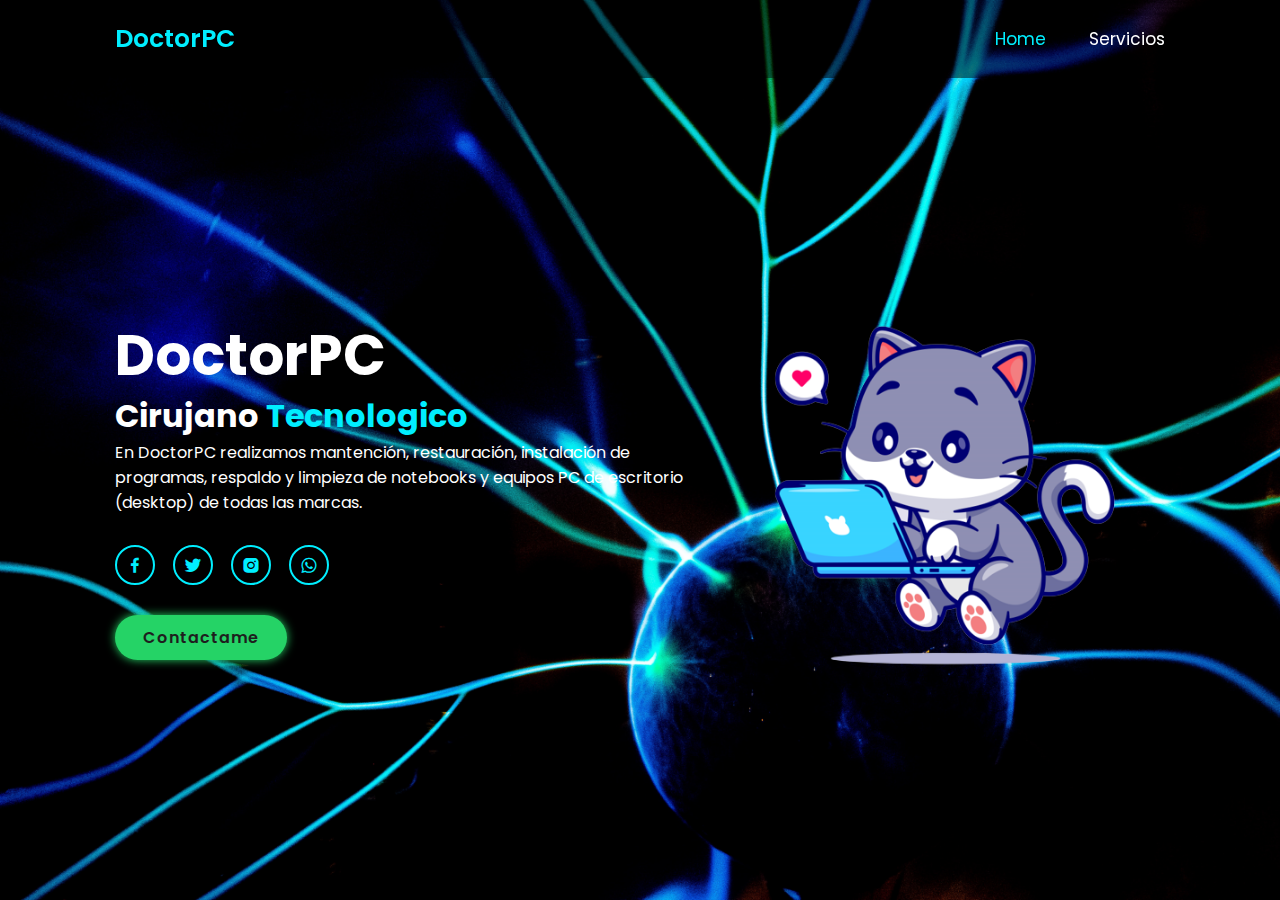
<file: index.html>
<!DOCTYPE html>
<html lang="en">
<head>
    <meta charset="UTF-8">
    <meta http-equiv="X-UA-Compatible" content="IE=edge">
    <meta name="viewport" content="width=device-width, initial-scale=1.0">
    <title>DoctorPC - Cirujano Tecnologico</title>
    
    <!-- Box Icons -->
    <link href="https://unpkg.com/boxicons@2.1.4/css/boxicons.min.css" rel="stylesheet">
    
    <!-- Agregar el favicon -->
    <link rel="icon" type="image/png" href="mediaImages/favicon.png">

    <!-- Custom CSS -->
    <link rel="stylesheet" href="stylesIndex.css">
</head>

<body>
    <!-- HEADER DESIGN -->
    <header class="header">
        <a href="#" class="logo">DoctorPC</a>
        <i class="bx bx-menu" id="menu-icon"></i>
        <nav class="navbar">
            <a href="#home" class="active">Home</a>
            <a href="servicios.html">Servicios</a>
        </nav>
    </header>

    <!-- HOME SECTION DESIGN -->
    <section class="home" id="home">
        <div class="home-content">
            
            <h1>DoctorPC</h1>
            <h3>Cirujano <span>Tecnologico</span></h3>
            <p>En DoctorPC realizamos mantención, restauración, instalación de programas, respaldo y limpieza de notebooks y equipos PC de escritorio (desktop) de todas las marcas.</p>
            <div class="social-media">
                <a href="#"><i class="bx bxl-facebook"></i></a>
                <a href="#"><i class="bx bxl-twitter"></i></a>
                <a href="#"><i class="bx bxl-instagram-alt"></i></a>
                <a href="#"><i class="bx bxl-whatsapp"></i></a>
            </div>
            <a href="https://api.whatsapp.com/send?phone=945287805" class="btn">Contactame</a>
        </div>
        <div class="home-img">
            <img src="mediaImages/gato-removebg-preview.png" alt="">
        </div>
    </section>

    <!-- ABOUT SECTION DESIGN -->
</body>
</html>
</file>
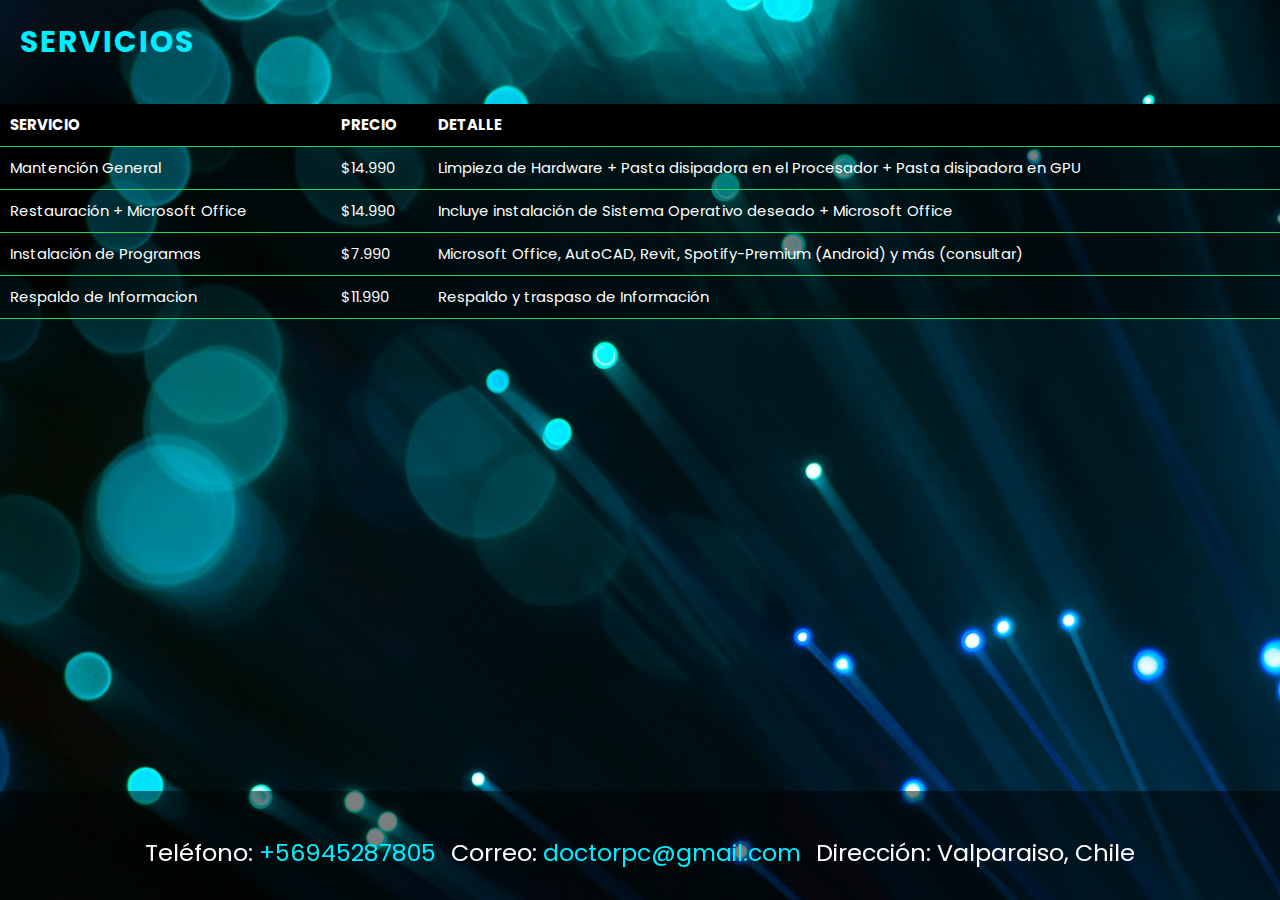
<file: servicios.html>
<!DOCTYPE html>
<html lang="es">
<head>
    <meta charset="UTF-8">
    <meta name="viewport" content="width=device-width, initial-scale=1.0">
    <title>Servicios y Precios</title>
    <!-- Agregar el favicon -->
    <link rel="icon" type="image/png" href="mediaImages/favicon.png">
    <link rel="stylesheet" href="stylesServicios.css">
</head>
<body>
    <h1>SERVICIOS</h1>
    <table>
        <tr>
            <th>SERVICIO</th>
            <th>PRECIO</th>
            <th>DETALLE</th>
        </tr>
        <tr onclick="sendWhatsapp('Hola DoctorPC deseo el servicio: Mantención General - $14.990 - Limpieza de Hardware + Pasta disipadora en el Procesador + Pasta disipadora en GPU')">
            <td>Mantención General</td>
            <td>$14.990</td>
            <td>Limpieza de Hardware + Pasta disipadora en el Procesador + Pasta disipadora en GPU</td>
        </tr>
        <tr onclick="sendWhatsapp('Hola DoctorPC deseo el servicio: Restauración + Microsoft Office - $14.990 - Incluye instalación de Sistema Operativo deseado + Microsoft Office')">
            <td>Restauración + Microsoft Office</td>
            <td>$14.990</td>
            <td>Incluye instalación de Sistema Operativo deseado + Microsoft Office</td>
        </tr>
        <tr onclick="sendWhatsapp('Hola DoctorPC deseo el servicio: Instalación de Programas - $7.990 - Microsoft Office, AutoCAD, Revit, Spotify-Premium (Android) y más (consultar)')">
            <td>Instalación de Programas</td>
            <td>$7.990</td>
            <td>Microsoft Office, AutoCAD, Revit, Spotify-Premium (Android) y más (consultar)</td>
        </tr>
        <tr onclick="sendWhatsapp('Hola DoctorPC deseo el servicio: Respaldo de Informacion - $11.990 - Respaldo y traspaso de Información')">
            <td>Respaldo de Informacion</td>
            <td>$11.990</td>
            <td>Respaldo y traspaso de Información</td>
        </tr>
    </table>

    <!-- Script para enviar mensajes a WhatsApp -->
    <script>
        function sendWhatsapp(message) {
            var formattedMessage = encodeURIComponent(message);
            var phoneNumber = "945287805";
            var whatsappLink = "https://api.whatsapp.com/send?phone=" + phoneNumber + "&text=" + formattedMessage;
            window.open(whatsappLink, "_blank");
        }
    </script>

     <!-- Footer -->
     <footer>
        <div class="footer-content">
            <div class="footer-item">
                <p>Teléfono: <a href="tel:945287805">+56945287805</a></p>
            </div>
            <div class="footer-item">
                <p>Correo: <a href="mailto:contacto@doctorpc.com">doctorpc@gmail.com</a></p>
            </div>
            <div class="footer-item">
                <p>Dirección: Valparaiso, Chile</p>
            </div>
        </div>
    </footer>
</body>
</html>
</file>
<file: stylesIndex.css>
/* Importar fuente de Google Fonts */
@import url('https://fonts.googleapis.com/css2?family=Poppins:wght@300;400;500;600;700;800;900&display=swap');

/* Estilos generales */
* {
    margin: 0;
    padding: 0;
    box-sizing: border-box;
    text-decoration: none;
    border: none;
    outline: none;
    scroll-behavior: smooth;
    font-family: 'Poppins', sans-serif;
}

:root {
    /* Colores personalizados */
    --bg-color: #1f242d;
    --second-bg-color: #323946;
    --text-color: #fff;
    --main-color: #0ef;
}

html {
    font-size: 62.5%;
    overflow-x: hidden;
}

body {
    background: var(--bg-color);
    color: var(--text-color);
}

/* Estilos para las secciones */
section {
    min-height: 100vh;
    padding: 10rem 9% 2rem;
}

/* Estilos para el header */
.header {
    position: fixed;
    top: 0;
    left: 0;
    width: 100%;
    padding: 2rem 9%;
    background: rgba(0, 0, 0, 0.5); /* Fondo oscuro transparente */
    display: flex;
    justify-content: space-between;
    align-items: center;
    z-index: 100;
}

.logo {
    font-size: 2.5rem;
    color: var(--main-color);
    font-weight: 600;
    cursor: default;
    transition: text-shadow 0.5s ease;
}

.logo:hover {
    text-shadow: 0 0 5px var(--main-color);
}

.navbar a {
    font-size: 1.7rem;
    color: var(--text-color);
    margin-left: 4rem;
    transition: .3s;
}

.navbar a:hover,
.navbar a.active {
    color: var(--main-color);
}

#menu-icon {
    font-size: 3.6rem;
    color: var(--text-color);
    display: none;
}

/* Estilos para la sección home */
.home {
    background-image: url('mediaImages/image1.jpg');
    background-size: cover;
    background-repeat: no-repeat;
    background-attachment: fixed;
    color: var(--text-color);
    display: flex;
    justify-content: center;
    align-items: center;
}

.home-img img {
    width: 35vw;
    animation: oscillate 4s ease-in-out infinite alternate;
}

@keyframes oscillate {
    0% {
        transform: translateX(-5%);
    }
    100% {
        transform: translateX(5%);
    }
}

.home-content h3 {
    font-size: 3.2rem;
    font-weight: 700;
}

.home-content h3:nth-of-type(2) {
    margin-bottom: 2rem;
}

span {
    color: var(--main-color);
}

.home-content h1 {
    font-size: 5.6rem;
    font-weight: 700;
    line-height: 1.3;
}

.home-content p {
    font-size: 1.6rem;
    animation: colorCycle 5s infinite;
}

@keyframes colorCycle {
    0% {
        color: #25D366;
    }
    25% {
        color: #25D366;
    }
    50% {
        color: var(--main-color);
    }
    75% {
        color: #25D366;
    }
    100% {
        color: #25D366;
    }
}

/* Estilos para los íconos de redes sociales */
.social-media a {
    display: inline-flex;
    justify-content: center;
    align-items: center;
    width: 4rem;
    height: 4rem;
    background: transparent;
    border: .2rem solid var(--main-color);
    border-radius: 50%;
    font-size: 2rem;
    color: var(--main-color);
    margin: 3rem 1.5rem 3rem 0;
    transition: .5s ease;
}

.social-media a:hover {
    background: var(--main-color);
    color: var(--second-bg-color);
    box-shadow: 0 0 1rem var(--main-color);
}

/* Estilos para los botones */
.btn {
    display: inline-block;
    padding: 1rem 2.8rem;
    background: #25D366; /* Color verde de WhatsApp */
    border-radius: 4rem;
    box-shadow: 0 0 1rem #25D366; /* Color verde de WhatsApp para la sombra */
    font-size: 1.6rem;
    color: #1E1E1E; /* Letras oscuras */
    letter-spacing: .1rem;
    font-weight: 600;
    transition: .5s ease;
}

/* Cambiar el color del botón al hacer hover */
.btn:hover {
    background: #075E54; /* Color verde oscuro de WhatsApp */
    box-shadow: 0 0 1rem #075E54; /* Color verde oscuro de WhatsApp para la sombra */
    color: #FFFFFF; /* Letras blancas */
}

/* Estilos para pantallas más pequeñas, como Huawei Mate 20 Lite */
@media screen and (max-width: 768px) {
    /* Ajustar tamaño del logo en el header */
    .logo {
        font-size: 2rem;
    }

    /* Ajustar tamaño de los enlaces en el header */
    .navbar a {
        font-size: 1.4rem;
        margin-left: 2rem;
    }

    /* Ajustar tamaño del título y subtítulo en la sección home */
    .home-content h1 {
        font-size: 4rem;
    }

    .home-content h3 {
        font-size: 2.5rem;
    }

    /* Ajustar tamaño del texto en la sección home */
    .home-content p {
        font-size: 1.4rem;
    }

    /* Ajustar tamaño de los iconos de redes sociales */
    .social-media a {
        width: 3rem;
        height: 3rem;
        font-size: 1.8rem;
        margin: 2rem 1rem 2rem 1rem; /* Agregar espacio entre los íconos */
    }

    /* Ajustar tamaño del botón en la sección home */
    .btn {
        padding: 1rem 2.5rem;
        font-size: 1.4rem;
    }

    /* Agregar espacio alrededor de la sección home */
    .home {
        padding: 2rem;
    }
}
</file>
<file: stylesServicios.css>
/* Estilos Generales */
@import url('https://fonts.googleapis.com/css2?family=Poppins:wght@300;400;500;600;700;800;900&display=swap');

* {
    margin: 0;
    padding: 0;
    box-sizing: border-box;
    text-decoration: none;
    border: none;
    outline: none;
    scroll-behavior: smooth;
    font-family: 'Poppins', sans-serif;
}

:root {
    --bg-color: #1f242d;
    --second-bg-color: #323946;
    --text-color: #fff;
    --main-color: #0ef;
}

html {
    font-size: 92.5%;
    overflow-x: hidden;
}

body {
    /* Cambiar el fondo a una imagen de fondo */
    background-image: url('mediaImages/image2.jpg');
    background-size: cover;
    background-position: center; /* Agregar esta propiedad para centrar la imagen */
    background-repeat: no-repeat;
    background-attachment: fixed;
    color: var(--text-color);
    min-height: 100vh; /* Agregar esta propiedad para que el body ocupe al menos el 100% de la altura de la pantalla */
    margin: 0; /* Eliminar el margen por defecto */
}

section {
    min-height: 100vh;
    padding: 10rem 9% 2rem;
}

h1 {
    text-align: left;
    color: var(--main-color);
    padding: 20px;
    margin: 0;
    letter-spacing: 2px;
}

table {
    width: 100%;
    border-collapse: collapse;
    margin-top: 20px;
    background-color: rgba(0, 0, 0, 0.5); /* Fondo semi-transparente oscuro */
}

th, td {
    padding: 10px;
    text-align: left;
    border-bottom: 1px solid #25D366;
}

th {
    background-color: black;
}

tr:hover {
    background-color: black;
}

/* Estilos para pantallas más pequeñas, como Huawei Mate 20 Lite */
@media screen and (max-width: 768px) {
    h1 {
        font-size: 24px;
        padding: 15px;
    }

    table {
        font-size: 14px;
    }

    th, td {
        padding: 8px;
    }
}

/* Estilos para el Footer */
footer {
    position: fixed;
    bottom: 0;
    left: 0;
    width: 100%;
    background-color: rgba(0, 0, 0, 0.5); /* Fondo semi-transparente oscuro */
    color: var(--text-color);
    text-align: center;
    padding: 2rem;
}

.footer-content {
    display: flex;
    justify-content: center;
    flex-wrap: wrap;
    gap: 1rem;
    margin-top: 1rem;
}

.footer-item {
    font-size: 1.6rem;
}

.footer-item p {
    margin: 0;
}

/* Estilos para enlaces en el Footer */
.footer-item a {
    color: var(--main-color);
    text-decoration: none;
    transition: color 0.3s ease;
}

.footer-item a:hover {
    color: var(--second-bg-color);
}

/* Estilos para el Footer en pantallas pequeñas */
@media screen and (max-width: 768px) {
    footer {
        padding: 1rem;
    }

    .footer-item {
        font-size: 1.4rem;
    }
}
</file>
